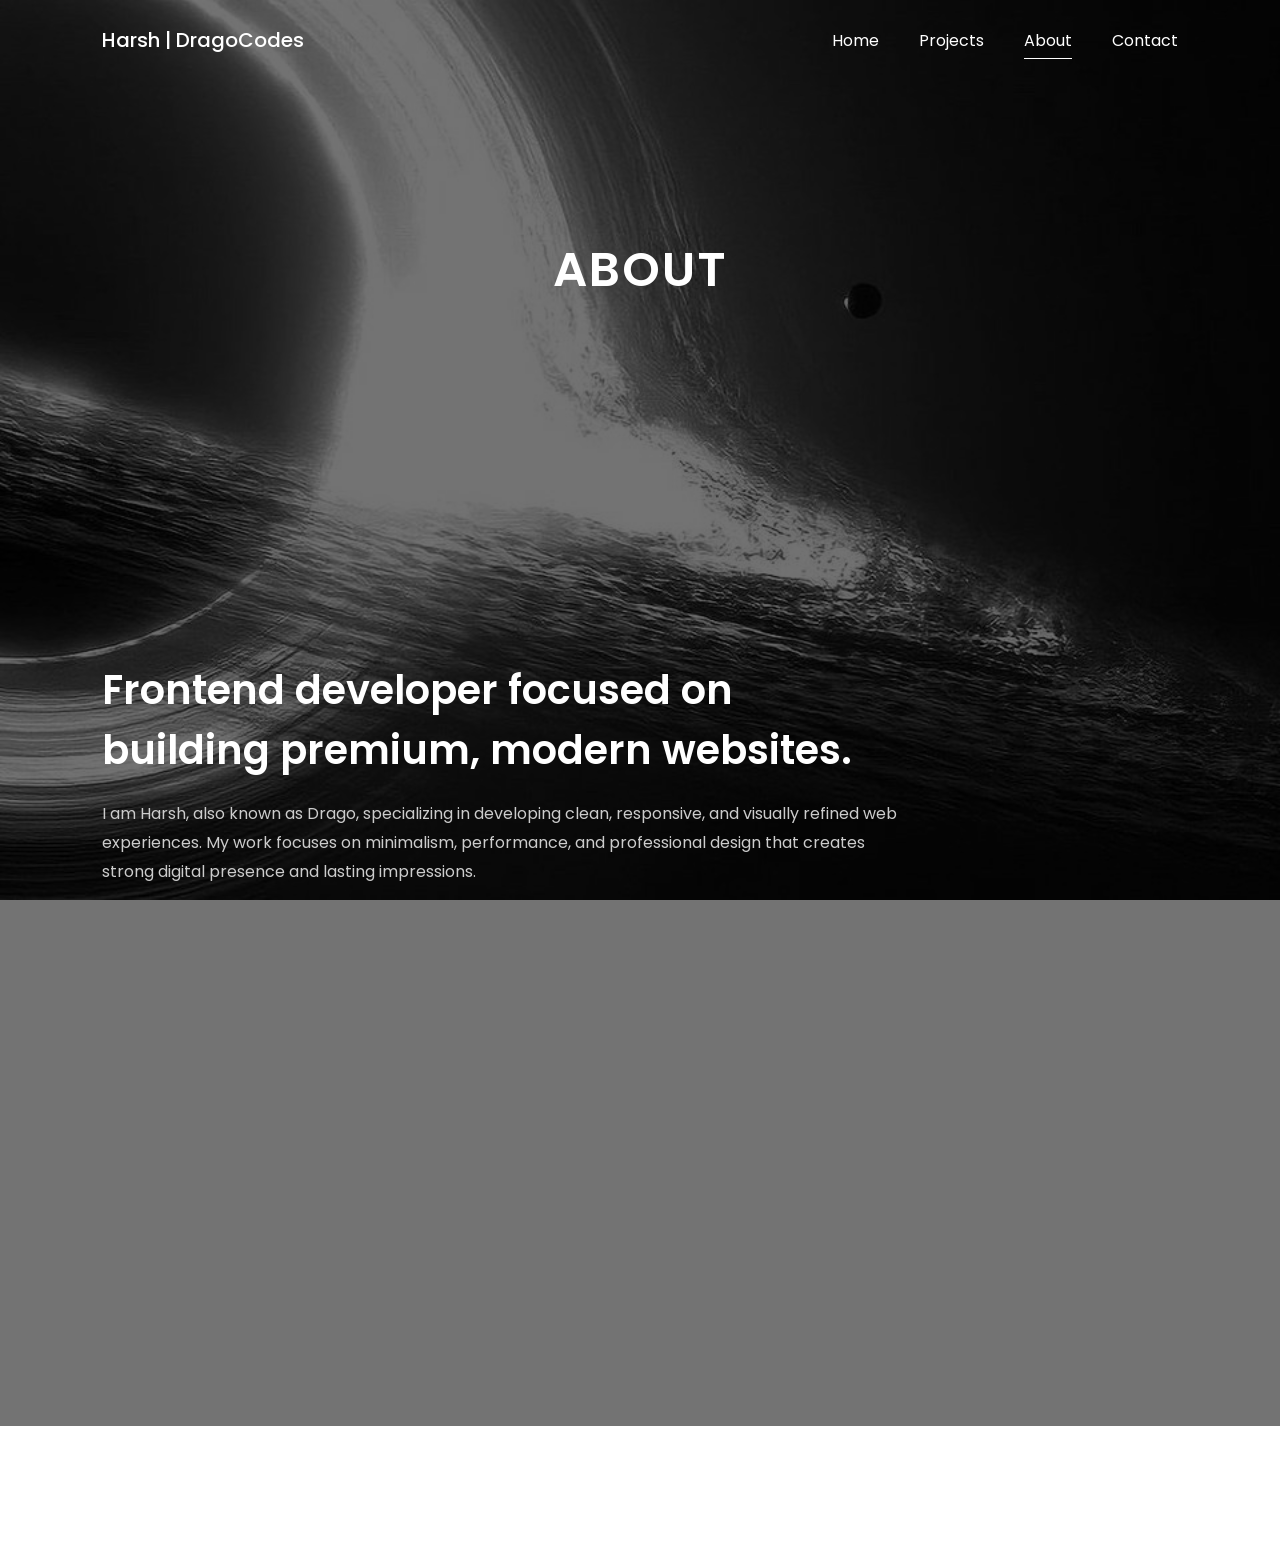
<file: about.html>
<!DOCTYPE html>
<html lang="en">

<head>

    <meta charset="UTF-8">
    <meta name="viewport" content="width=device-width, initial-scale=1.0">

    <title>About | Harsh DragoCodes</title>

    <link href="https://fonts.googleapis.com/css2?family=Poppins:wght@300;400;500;600;700&display=swap"
        rel="stylesheet">

    <link rel="stylesheet" href="https://cdnjs.cloudflare.com/ajax/libs/font-awesome/6.5.0/css/all.min.css">

    <style>
        /* ================= GLOBAL ================= */

        * {
            margin: 0;
            padding: 0;
            box-sizing: border-box;
        }

        body {

            font-family: 'Poppins', sans-serif;
            color: white;

            background-image: url("images/background.png");
            background-size: cover;
            background-position: center;
            background-attachment: fixed;

        }


        /* ================= NAVBAR ================= */

        .navbar {

            position: fixed;
            top: 0;
            width: 100%;
            z-index: 1000;

            background: transparent;

        }

        .nav-container {

            display: flex;
            justify-content: space-between;
            align-items: center;

            padding: 25px 8%;

        }

        .logo {

            font-size: 20px;
            font-weight: 500;
            color: white;
            text-decoration: none;

        }

        .nav-menu {

            display: flex;
            gap: 40px;
            list-style: none;

        }

        .nav-link {

            color: white;
            text-decoration: none;
            position: relative;
            display: inline-block;
            /* IMPORTANT FIX */

        }

        .nav-link::after {

            content: "";
            position: absolute;
            left: 0;
            bottom: -6px;

            width: 0%;
            height: 1px;
            background: white;

            transition: width 0.3s ease;

        }


        .nav-link:hover::after {
            width: 100%;
        }

        .nav-link.active::after {
            width: 100%;
        }

        /* Hamburger animation */

        .hamburger {
            display: none;
            flex-direction: column;
            gap: 5px;
            cursor: pointer;
            z-index: 2000;
        }

        .hamburger span {
            width: 25px;
            height: 2px;
            background: white;
            transition: all 0.3s ease;
        }

        /* transform into X */

        .hamburger.active span:nth-child(1) {
            transform: rotate(45deg) translate(5px, 5px);
        }

        .hamburger.active span:nth-child(2) {
            opacity: 0;
        }

        .hamburger.active span:nth-child(3) {
            transform: rotate(-45deg) translate(5px, -5px);
        }


        /* ================= HERO ================= */

        .hero {

            height: 60vh;
            display: flex;
            align-items: center;
            justify-content: center;

        }

        .hero-overlay {

            background: rgba(0, 0, 0, 0.55);
            width: 100%;
            height: 100%;

            display: flex;
            align-items: center;
            justify-content: center;

        }

        .hero-title {

            font-size: 48px;
            font-weight: 600;
            letter-spacing: 2px;

        }


        /* ================= ABOUT ================= */

        .about {

            background: rgba(0, 0, 0, 0.55);
            padding: 120px 8%;

        }


        /* intro */

        .about-intro {

            max-width: 800px;
            margin-bottom: 100px;

            opacity: 0;
            transform: translateY(30px);

            transition: all 0.6s ease;

        }

        .about-intro.visible {

            opacity: 1;
            transform: translateY(0);

        }

        .about-intro h2 {

            font-size: 40px;
            font-weight: 600;

            margin-bottom: 20px;

        }

        .about-intro p {

            color: #cccccc;
            line-height: 1.8;

        }


        /* ================= SKILLS ================= */

        .skills-section {

            opacity: 0;
            transform: translateY(30px);

            transition: all 0.6s ease;

        }

        .skills-section.visible {

            opacity: 1;
            transform: translateY(0);

        }

        .skills-title {

            font-size: 28px;
            margin-bottom: 40px;

        }


        /* skills grid */

        .skills-grid {

            display: grid;
            grid-template-columns: repeat(auto-fit, minmax(220px, 1fr));

            gap: 20px;

        }


        /* skill tile */

        .skill {

            padding: 25px;

            background: rgba(255, 255, 255, 0.03);

            border: 1px solid rgba(255, 255, 255, 0.08);

            transition:
                transform 0.3s ease,
                background 0.3s ease,
                border 0.3s ease;

            will-change: transform;

        }

        .skill:hover {

            transform: translateY(-6px);

            background: rgba(255, 255, 255, 0.06);

            border: 1px solid rgba(255, 255, 255, 0.18);

        }

        .skill i {

            font-size: 22px;
            margin-bottom: 12px;

            opacity: 0.9;

        }

        .skill-title {

            font-size: 15px;

        }


        /* ================= FOOTER ================= */

        .footer {

            padding: 40px 8%;

            background: rgba(0, 0, 0, 0.55);

            opacity: 0;
            transform: translateY(20px);

            transition: all 0.6s ease;

        }

        .footer.visible {

            opacity: 1;
            transform: translateY(0);

        }

        .footer-container {

            display: flex;
            justify-content: space-between;
            align-items: center;

        }

        .footer-right {

            display: flex;
            gap: 25px;

        }

        .footer-right a {

            color: white;
            font-size: 18px;

            opacity: 0.8;
            transition: opacity 0.3s ease;

        }

        .footer-right a:hover {

            opacity: 1;

        }


        /* ================= MOBILE ================= */

        @media(max-width:768px) {

            .nav-menu {

                position: fixed;
                right: -100%;
                top: 0;

                height: 100vh;
                width: 250px;

                background: #111;

                flex-direction: column;

                padding-top: 100px;
                padding-left: 40px;

                transition: 0.4s;

            }

            .nav-menu.active {
                right: 0;
            }

            .hamburger {
                display: flex;
            }

            .hero-title {
                font-size: 36px;
            }

            .about-intro h2 {
                font-size: 28px;
            }

        }
    </style>

</head>

<body>



    <!-- NAVBAR -->

    <nav class="navbar">

        <div class="nav-container">

            <a href="index.html" class="logo">
                Harsh | DragoCodes
            </a>

            <ul class="nav-menu">

                <li><a href="index.html" class="nav-link">Home</a></li>
                <li><a href="projects.html" class="nav-link">Projects</a></li>
                <li><a href="about.html" class="nav-link active">About</a></li>
                <li><a href="contact.html" class="nav-link">Contact</a></li>

            </ul>

            <div class="hamburger">
                <span></span>
                <span></span>
                <span></span>
            </div>

        </div>

    </nav>



    <!-- HERO -->

    <section class="hero">

        <div class="hero-overlay">

            <h1 class="hero-title">ABOUT</h1>

        </div>

    </section>



    <!-- ABOUT CONTENT -->

    <section class="about">

        <div class="about-intro reveal">

            <h2>
                Frontend developer focused on building premium, modern websites.
            </h2>

            <p>

                I am Harsh, also known as Drago, specializing in developing clean,
                responsive, and visually refined web experiences. My work focuses on
                minimalism, performance, and professional design that creates strong
                digital presence and lasting impressions.

            </p>

        </div>



        <div class="skills-section reveal">

            <div class="skills-title">
                Skills & Expertise
            </div>


            <div class="skills-grid">

                <div class="skill">
                    <i class="fab fa-html5"></i>
                    <div class="skill-title">HTML Development</div>
                </div>

                <div class="skill">
                    <i class="fab fa-css3-alt"></i>
                    <div class="skill-title">CSS & Layout Design</div>
                </div>

                <div class="skill">
                    <i class="fab fa-js"></i>
                    <div class="skill-title">JavaScript Development</div>
                </div>

                <div class="skill">
                    <i class="fas fa-mobile-alt"></i>
                    <div class="skill-title">Responsive Design</div>
                </div>

                <div class="skill">
                    <i class="fas fa-palette"></i>
                    <div class="skill-title">UI / UX Implementation</div>
                </div>

                <div class="skill">
                    <i class="fab fa-github"></i>
                    <div class="skill-title">Git & Version Control</div>
                </div>

            </div>

        </div>

    </section>



    <!-- FOOTER -->

    <footer class="footer reveal">

        <div class="footer-container">

            <div>
                Harsh | DragoCodes
            </div>

            <div class="footer-right">

                <!-- GitHub -->
                <a href="https://github.com/HarshDev0" target="_blank" rel="noopener noreferrer" aria-label="GitHub">

                    <i class="fab fa-github"></i>

                </a>


                <!-- Instagram -->
                <a href="https://instagram.com/dragocodes/" target="_blank" rel="noopener noreferrer"
                    aria-label="Instagram">

                    <i class="fab fa-instagram"></i>

                </a>


                <!-- Email -->
                <a href="mailto:dragocodes@gmail.com" aria-label="Email">

                    <i class="fas fa-envelope"></i>

                </a>

            </div>
        </div>

    </footer>



    <script>

        const hamburger = document.querySelector(".hamburger");
        const navMenu = document.querySelector(".nav-menu");

        hamburger.addEventListener("click", (e) => {

            e.stopPropagation();

            hamburger.classList.toggle("active");
            navMenu.classList.toggle("active");

        });

        /* close when clicking link */

        document.querySelectorAll(".nav-link").forEach(link => {

            link.addEventListener("click", () => {

                navMenu.classList.remove("active");
                hamburger.classList.remove("active");

            });

        });

        /* close when clicking outside */

        document.addEventListener("click", (e) => {

            if (!navMenu.contains(e.target) && !hamburger.contains(e.target)) {

                navMenu.classList.remove("active");
                hamburger.classList.remove("active");

            }

        });


        /* lightweight repeatable animation */

        const reveals = document.querySelectorAll(".reveal");

        const observer = new IntersectionObserver(entries => {

            entries.forEach(entry => {

                if (entry.isIntersecting) {

                    entry.target.classList.add("visible");

                } else {

                    entry.target.classList.remove("visible");

                }

            });

        }, { threshold: 0.15 });

        reveals.forEach(el => observer.observe(el));


    </script>


</body>

</html>
</file>
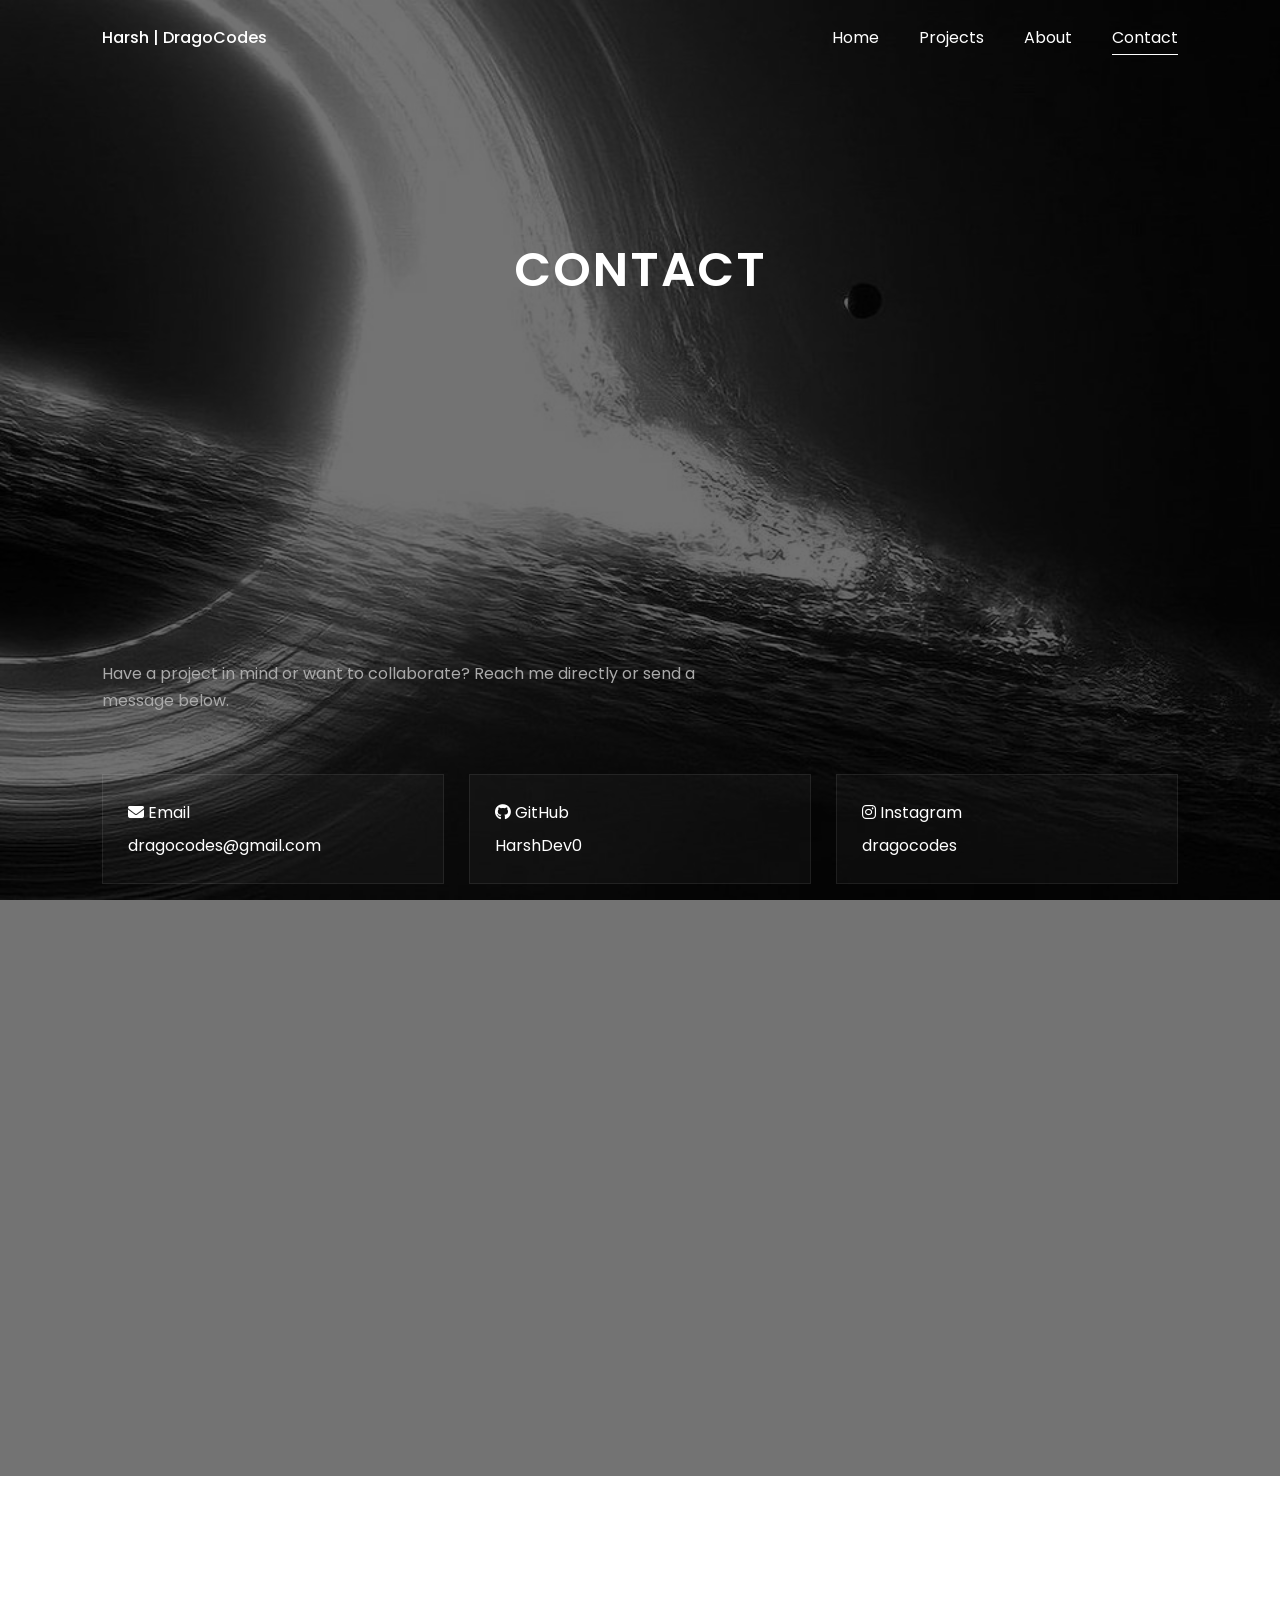
<file: contact.html>
<!DOCTYPE html>
<html lang="en">

<head>

    <meta charset="UTF-8">
    <meta name="viewport" content="width=device-width, initial-scale=1.0">

    <title>Contact | Harsh DragoCodes</title>

    <link href="https://fonts.googleapis.com/css2?family=Poppins:wght@300;400;500;600&display=swap" rel="stylesheet">

    <link rel="stylesheet" href="https://cdnjs.cloudflare.com/ajax/libs/font-awesome/6.5.0/css/all.min.css">

    <style>
        /* ================= GLOBAL ================= */

        * {
            margin: 0;
            padding: 0;
            box-sizing: border-box;
        }

        body {
            font-family: 'Poppins', sans-serif;
            color: white;

            background-image: url("images/background.png");
            background-size: cover;
            background-position: center;
            background-attachment: fixed;
        }


        /* ================= NAVBAR ================= */

        .navbar {
            position: fixed;
            top: 0;
            width: 100%;
            z-index: 1000;
        }

        .nav-container {
            display: flex;
            justify-content: space-between;
            align-items: center;
            padding: 25px 8%;
        }

        .logo {
            color: white;
            text-decoration: none;
            font-weight: 500;
        }


        /* NAV LINKS */

        .nav-menu {
            display: flex;
            gap: 40px;
            list-style: none;
        }

        .nav-link {
            color: white;
            text-decoration: none;
            position: relative;
        }

        .nav-link::after {
            content: "";
            position: absolute;
            left: 0;
            bottom: -6px;
            width: 0%;
            height: 1px;
            background: white;
            transition: 0.3s;
        }

        .nav-link:hover::after,
        .nav-link.active::after {
            width: 100%;
        }


        /* ================= HAMBURGER ================= */

        /* Hamburger animation */

        .hamburger {
            display: none;
            flex-direction: column;
            gap: 5px;
            cursor: pointer;
            z-index: 2000;
        }

        .hamburger span {
            width: 25px;
            height: 2px;
            background: white;
            transition: all 0.3s ease;
        }

        /* transform into X */

        .hamburger.active span:nth-child(1) {
            transform: rotate(45deg) translate(5px, 5px);
        }

        .hamburger.active span:nth-child(2) {
            opacity: 0;
        }

        .hamburger.active span:nth-child(3) {
            transform: rotate(-45deg) translate(5px, -5px);
        }


        /* ================= HERO ================= */

        .hero {
            height: 60vh;
            display: flex;
            align-items: center;
            justify-content: center;
        }

        .hero-overlay {
            background: rgba(0, 0, 0, 0.55);
            width: 100%;
            height: 100%;
            display: flex;
            align-items: center;
            justify-content: center;
        }

        .hero-title {

            font-size: 48px;
            font-weight: 600;
            letter-spacing: 2px;

        }


        /* ================= SECTION ================= */

        .section {
            padding: 120px 8%;
            background: rgba(0, 0, 0, 0.55);
        }


        /* ================= INTRO ================= */

        .contact-intro {

            max-width: 600px;
            margin-bottom: 60px;

            opacity: 0;
            transform: translateY(30px);
            transition: 0.6s ease;

        }

        .contact-intro.visible {
            opacity: 1;
            transform: translateY(0);
        }

        .contact-intro p {
            color: #aaa;
            line-height: 1.7;
        }


        /* ================= CONTACT TILES ================= */

        .contact-grid {
            display: grid;
            grid-template-columns: repeat(auto-fit, minmax(250px, 1fr));
            gap: 25px;
            margin-bottom: 80px;
        }

        .contact-tile {

            padding: 25px;
            background: rgba(255, 255, 255, 0.03);
            border: 1px solid rgba(255, 255, 255, 0.08);

            transition: 0.3s ease;

            opacity: 0;
            transform: translateY(30px);

        }

        .contact-tile.visible {
            opacity: 1;
            transform: translateY(0);
        }

        .contact-tile:hover {
            transform: translateY(-6px);
            background: rgba(255, 255, 255, 0.06);
            border: 1px solid rgba(255, 255, 255, 0.18);
        }

        .contact-title {
            margin-bottom: 8px;
        }

        .contact-value {
            color: #aaa;
        }

        .contact-link {
            color: white;
            text-decoration: none;
            position: relative;
        }

        .contact-link::after {
            content: "";
            position: absolute;
            left: 0;
            bottom: -4px;
            width: 0%;
            height: 1px;
            background: white;
            transition: 0.3s;
        }

        .contact-link:hover::after {
            width: 100%;
        }


        /* ================= FORM ================= */

        .contact-form {

            max-width: 600px;

            opacity: 0;
            transform: translateY(30px);
            transition: 0.6s ease;

        }

        .contact-form.visible {
            opacity: 1;
            transform: translateY(0);
        }

        .contact-form input,
        .contact-form textarea {

            width: 100%;
            padding: 14px;
            margin-bottom: 20px;

            background: rgba(255, 255, 255, 0.05);
            border: 1px solid rgba(255, 255, 255, 0.1);

            color: white;
            font-family: 'Poppins';

        }

        .contact-form textarea {
            resize: none;
        }


        /* BUTTON */

        .contact-form button {

            padding: 14px 32px;

            background: transparent;
            color: white;

            border: 1px solid rgba(255, 255, 255, 0.25);

            font-family: 'Poppins';
            cursor: pointer;

            transition: 0.3s;

        }

        .contact-form button:hover {

            background: rgba(255, 255, 255, 0.08);
            border: 1px solid rgba(255, 255, 255, 0.4);

        }


        /* SUCCESS MESSAGE */

        .success-message {

            margin-top: 20px;
            color: #aaa;

            opacity: 0;
            transform: translateY(20px);
            transition: 0.6s;

        }

        .success-message.visible {
            opacity: 1;
            transform: translateY(0);
        }


        /* ================= FOOTER ================= */

        .footer {

            padding: 40px 8%;
            background: rgba(0, 0, 0, 0.55);

            opacity: 0;
            transform: translateY(30px);

            transition: 0.8s;

        }

        .footer.visible {
            opacity: 1;
            transform: translateY(0);
        }


        /* ================= MOBILE ================= */

        @media(max-width:768px) {

            .nav-menu {

                position: fixed;
                top: 0;
                right: -100%;

                height: 100vh;
                width: 250px;

                background: #111;

                flex-direction: column;
                padding-top: 100px;
                padding-left: 40px;

                transition: 0.4s;

            }

            .nav-menu.active {
                right: 0;
            }

            .hamburger {
                display: flex;
            }

            .hero-title {
                font-size: 36px;
            }

        }
    </style>

</head>

<body>


    <!-- NAVBAR -->

    <nav class="navbar">

        <div class="nav-container">

            <a href="index.html" class="logo">
                Harsh | DragoCodes
            </a>

            <ul class="nav-menu">

                <li><a href="index.html" class="nav-link">Home</a></li>
                <li><a href="projects.html" class="nav-link">Projects</a></li>
                <li><a href="about.html" class="nav-link">About</a></li>
                <li><a href="contact.html" class="nav-link active">Contact</a></li>

            </ul>

            <div class="hamburger">
                <span></span>
                <span></span>
                <span></span>
            </div>

        </div>

    </nav>



    <!-- HERO -->

    <section class="hero">

        <div class="hero-overlay">

            <div class="hero-title">
                CONTACT
            </div>

        </div>

    </section>



    <section class="section">

        <div class="contact-intro reveal">

            <p>
                Have a project in mind or want to collaborate?
                Reach me directly or send a message below.
            </p>

        </div>


        <div class="contact-grid">


            <div class="contact-tile reveal">

                <div class="contact-title">
                    <i class="fas fa-envelope"></i> Email
                </div>

                <div class="contact-value">

                    <a href="mailto:dragocodes@gmail.com" class="contact-link">
                        dragocodes@gmail.com
                    </a>

                </div>

            </div>


            <div class="contact-tile reveal">

                <div class="contact-title">
                    <i class="fab fa-github"></i> GitHub
                </div>

                <div class="contact-value">
                    <a href="https://github.com/HarshDev0" target="_blank" rel="noopener noreferrer"
                        class="contact-link">
                        HarshDev0
                    </a>
                </div>

            </div>


            <div class="contact-tile reveal">

                <div class="contact-title">
                    <i class="fab fa-instagram"></i> Instagram
                </div>

                <div class="contact-value">
                    <a href="https://instagram.com/dragocodes/" target="_blank" rel="noopener noreferrer"
                        class="contact-link">
                        dragocodes
                    </a>
                </div>

            </div>


        </div>


        <form action="https://formspree.io/f/xnjbrrdd" method="POST" class="contact-form reveal" id="contactForm"
            novalidate>

            <input type="text" name="name" placeholder="Your Name" required>

            <input type="email" name="email" placeholder="Your Email" required>

            <textarea name="message" rows="5" placeholder="Your Message" required></textarea>

            <button type="submit">
                Send Message
            </button>

            <div class="success-message" id="successMessage">
                Message sent successfully.
            </div>

        </form>

    </section>



    <footer class="footer reveal">
        Harsh | DragoCodes
    </footer>



    <script>

        const hamburger = document.querySelector(".hamburger");
        const navMenu = document.querySelector(".nav-menu");

        hamburger.addEventListener("click", (e) => {

            e.stopPropagation();

            hamburger.classList.toggle("active");
            navMenu.classList.toggle("active");

        });

        /* close when clicking link */

        document.querySelectorAll(".nav-link").forEach(link => {

            link.addEventListener("click", () => {

                navMenu.classList.remove("active");
                hamburger.classList.remove("active");

            });

        });

        /* close when clicking outside */

        document.addEventListener("click", (e) => {

            if (!navMenu.contains(e.target) && !hamburger.contains(e.target)) {

                navMenu.classList.remove("active");
                hamburger.classList.remove("active");

            }

        });


        /* reveal animation */

        const reveals = document.querySelectorAll(".reveal");

        const observer = new IntersectionObserver(entries => {
            entries.forEach(entry => {
                if (entry.isIntersecting) {
                    entry.target.classList.add("visible");
                } else {
                    entry.target.classList.remove("visible");
                }
            });
        }, { threshold: 0.15 });

        reveals.forEach(el => observer.observe(el));


        /* AJAX FORMSPREE FIX */

        const form = document.getElementById("contactForm");
        const success = document.getElementById("successMessage");

        form.addEventListener("submit", async function (e) {

            e.preventDefault();

            const data = new FormData(form);

            const response = await fetch(form.action, {
                method: form.method,
                body: data,
                headers: {
                    'Accept': 'application/json'
                }
            });

            if (response.ok) {

                success.classList.add("visible");
                form.reset();

            } else {

                alert("Error sending message.");

            }

        });

    </script>


</body>

</html>
</file>
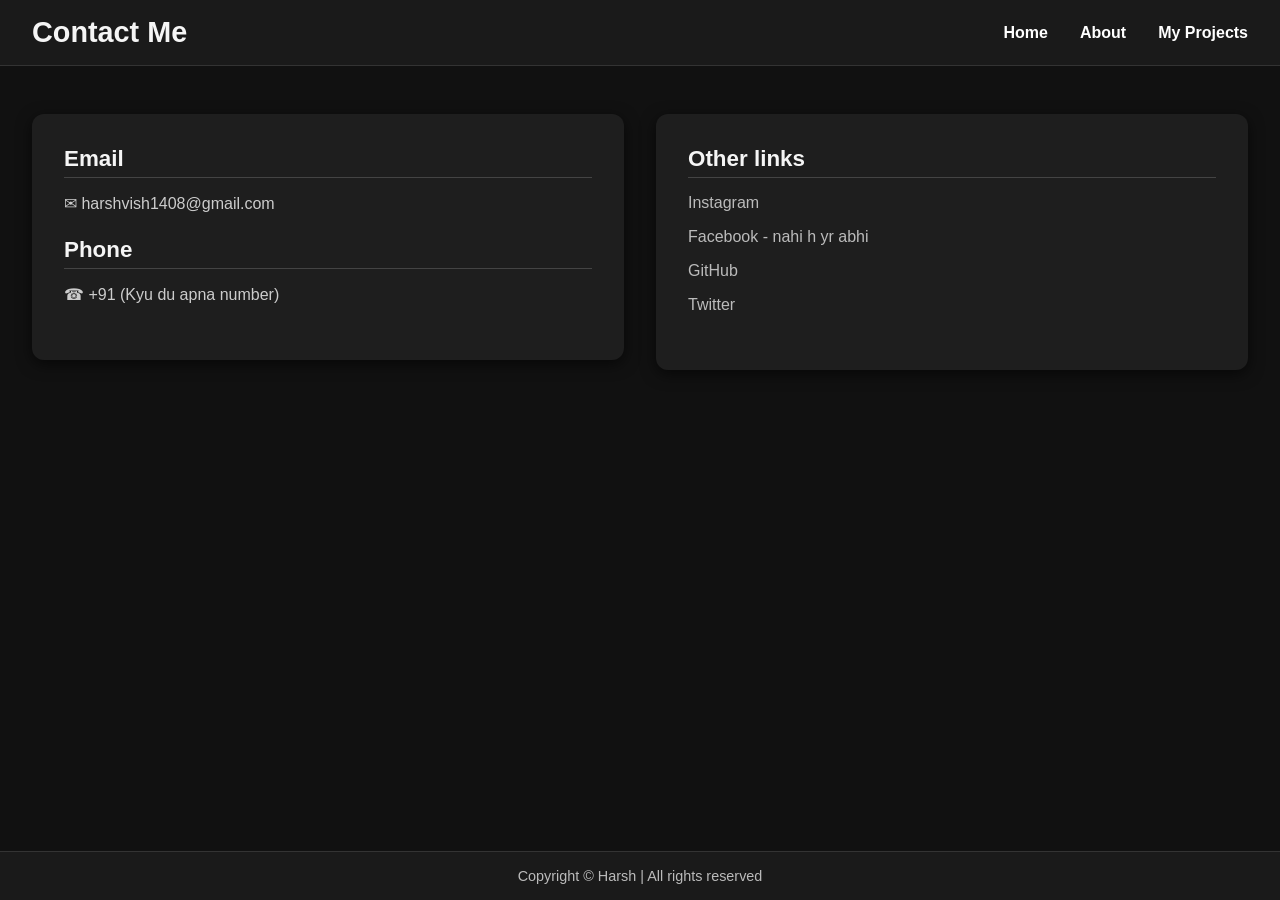
<file: contacts.html>
<!DOCTYPE html>
<html lang="en">
<head>
    <meta charset="UTF-8">
    <meta name="viewport" content="width=device-width, initial-scale=1.0">
    <title>Contact Me</title>
    <link rel="stylesheet" href="css/contacts.css">
    <link rel="shortcut icon" href="icons/contact.png" type="image/png">
</head>
<body>
    <header>
        <div>
            <h1>Contact Me</h1>
        </div>
        <div>
            <nav>
                <ul>
                    <li><a href="index.html">Home</a></li>
                    <li><a href="about.html">About</a></li>
                    <li><a href="projects.html">My Projects</a></li>
                </ul>
            </nav>
        </div>
    </header>
    <main>
        <div>
            <section>
                <h2>Email</h2>
                <p>&#9993; harshvish1408@gmail.com</p>
            </section>
            <section>
                <h2>Phone</h2>
                <p>&#9742; +91 (Kyu du apna number) </p>
            </section>
        </div>
        <div>
            <h2>Other links</h2>
            <section>
                <nav>
                    <ul>
                        <li><a href="https://www.instagram.com/harsh._03x/" target="_blank">Instagram</a></li>
                        <li><a href="#">Facebook - nahi h yr abhi</a></li>
                        <li><a href="https://github.com/HarshDev0" target="_blank">GitHub</a></li>
                        <li><a href="https://x.com/HarshDevXD" target="_blank">Twitter</a></li>
                    </ul>
                </nav>
            </section>
            

        </div>
    </main>
    <footer>
        Copyright &copy; Harsh | All rights reserved

    </footer>
</body>
</html>
</file>
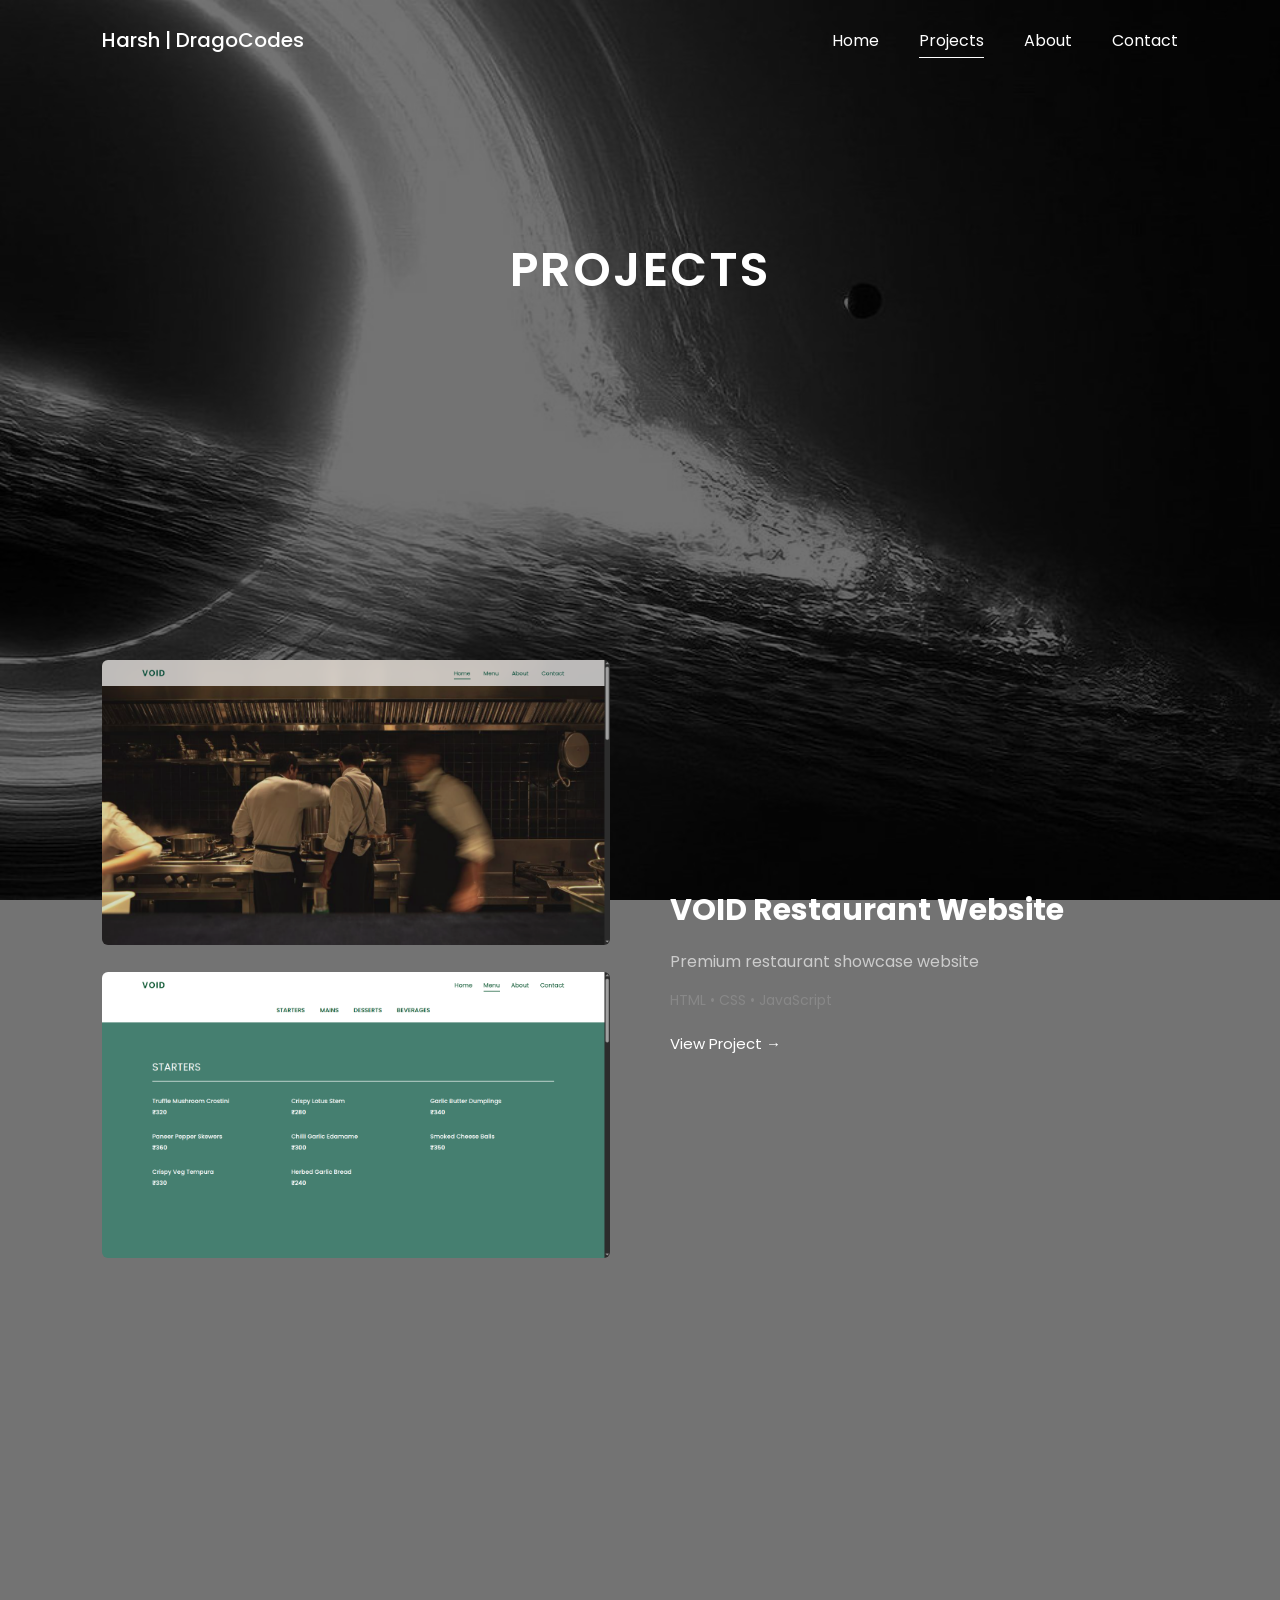
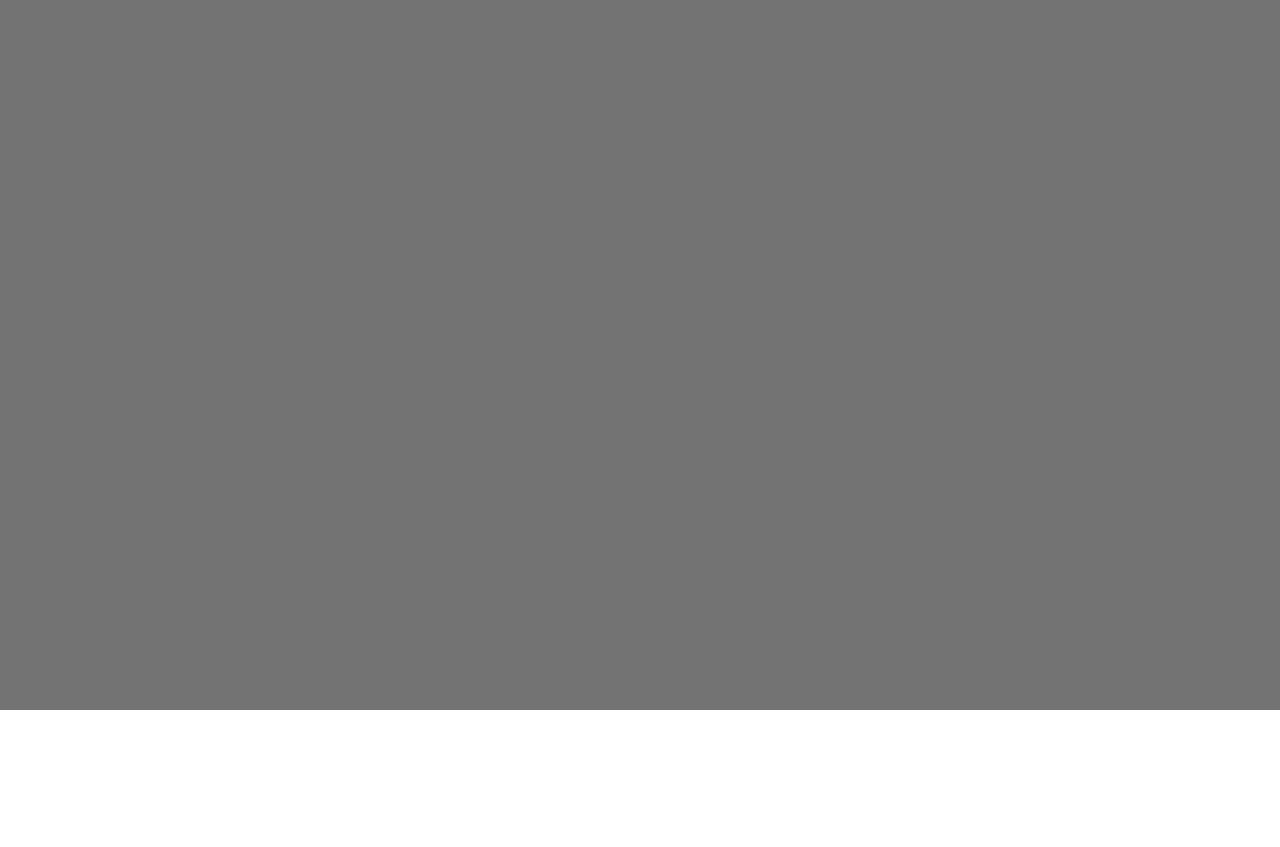
<file: projects.html>
<!DOCTYPE html>
<html lang="en">

<head>
    <meta charset="UTF-8">
    <meta name="viewport" content="width=device-width, initial-scale=1.0">

    <title>Projects | Harsh DragoCodes</title>

    <link href="https://fonts.googleapis.com/css2?family=Poppins:wght@300;400;500;600;700&display=swap"
        rel="stylesheet">

    <link rel="stylesheet" href="https://cdnjs.cloudflare.com/ajax/libs/font-awesome/6.5.0/css/all.min.css">

    <style>
        /* ================= GLOBAL ================= */

        * {
            margin: 0;
            padding: 0;
            box-sizing: border-box;
        }

        body {

            font-family: 'Poppins', sans-serif;
            color: white;

            background-image: url("images/background.png");
            background-size: cover;
            background-position: center;
            background-attachment: fixed;

        }


        /* ================= NAVBAR ================= */

        .navbar {

            position: fixed;
            top: 0;
            width: 100%;
            z-index: 1000;
            background: transparent;

        }

        .nav-container {

            display: flex;
            justify-content: space-between;
            align-items: center;
            padding: 25px 8%;

        }

        .logo {

            font-size: 20px;
            font-weight: 500;
            color: white;
            text-decoration: none;

        }

        .nav-menu {

            display: flex;
            gap: 40px;
            list-style: none;

        }

        .nav-link {

            text-decoration: none;
            color: white;
            position: relative;

        }

        .nav-link::after {

            content: "";
            position: absolute;
            left: 0;
            bottom: -6px;

            width: 0%;
            height: 1px;

            background: white;
            transition: width 0.3s ease;

        }

        .nav-link:hover::after {
            width: 100%;
        }

        .nav-link.active::after {
            width: 100%;
        }


        /* hamburger */

        /* Hamburger animation */

        .hamburger {
            display: none;
            flex-direction: column;
            gap: 5px;
            cursor: pointer;
            z-index: 2000;
        }

        .hamburger span {
            width: 25px;
            height: 2px;
            background: white;
            transition: all 0.3s ease;
        }

        /* transform into X */

        .hamburger.active span:nth-child(1) {
            transform: rotate(45deg) translate(5px, 5px);
        }

        .hamburger.active span:nth-child(2) {
            opacity: 0;
        }

        .hamburger.active span:nth-child(3) {
            transform: rotate(-45deg) translate(5px, -5px);
        }


        /* ================= HERO ================= */

        .hero {

            height: 60vh;
            display: flex;
            align-items: center;
            justify-content: center;

        }

        .hero-overlay {

            width: 100%;
            height: 100%;
            background: rgba(0, 0, 0, 0.55);

            display: flex;
            align-items: center;
            justify-content: center;

        }

        .hero-title {

            font-size: 48px;
            font-weight: 600;
            letter-spacing: 2px;

        }


        /* ================= PROJECTS ================= */

        .projects {

            padding: 120px 8%;
            background: rgba(0, 0, 0, 0.55);

        }


        /* project card */

        .project-card {

            display: flex;
            align-items: center;
            gap: 60px;

            margin-bottom: 140px;

            opacity: 0;
            transform: translateY(40px);

            transition:
                transform 0.6s ease,
                opacity 0.6s ease;

        }

        /* alternating layout */

        .project-card:nth-child(2) {
            flex-direction: row-reverse;
        }

        .project-card.visible {

            opacity: 1;
            transform: translateY(0);

        }


        /* images */

        .project-images {
            flex: 1;
        }

        .project-images img {

            width: 100%;
            border-radius: 6px;
            margin-bottom: 20px;

            transition:
                transform 0.5s ease,
                filter 0.5s ease;

        }

        /* hover zoom */

        .project-images img:hover {

            transform: scale(1.02);
            filter: brightness(1.05);

        }


        /* text */

        .project-info {
            flex: 1;
        }

        .project-info h2 {

            font-size: 30px;
            margin-bottom: 15px;

        }

        .project-info p {

            color: #cccccc;
            margin-bottom: 15px;
            line-height: 1.7;

        }

        .project-tech {

            color: #888;
            font-size: 14px;
            margin-bottom: 20px;

        }

        .project-link {

            color: white;
            text-decoration: none;
            position: relative;
            font-size: 15px;

        }

        .project-link::after {

            content: "";
            position: absolute;
            left: 0;
            bottom: -5px;

            width: 0%;
            height: 1px;
            background: white;

            transition: 0.3s;

        }

        .project-link:hover::after {
            width: 100%;
        }


        /* ================= FOOTER ================= */

        .footer {

            padding: 40px 8%;
            background: rgba(0, 0, 0, 0.55);

            opacity: 0;
            transform: translateY(30px);

            transition: 0.6s ease;

        }

        .footer.visible {

            opacity: 1;
            transform: translateY(0);

        }

        .footer-container {

            display: flex;
            justify-content: space-between;
            align-items: center;

        }

        .footer-right {

            display: flex;
            gap: 25px;

        }

        .footer-right a {

            color: white;
            font-size: 18px;
            opacity: 0.8;
            transition: 0.3s;

        }

        .footer-right a:hover {
            opacity: 1;
        }


        /* ================= MOBILE ================= */

        @media(max-width:768px) {

            .project-card {
                flex-direction: column !important;
            }

            .nav-menu {

                position: fixed;
                top: 0;
                right: -100%;

                height: 100vh;
                width: 250px;

                background: #111;

                flex-direction: column;

                padding-top: 100px;
                padding-left: 40px;

                transition: 0.4s;

            }

            .nav-menu.active {
                right: 0;
            }

            .hamburger {
                display: flex;
            }

            .hero-title {
                font-size: 36px;
            }

        }
    </style>

</head>

<body>



    <!-- NAVBAR -->

    <nav class="navbar">

        <div class="nav-container">

            <a href="index.html" class="logo">
                Harsh | DragoCodes
            </a>

            <ul class="nav-menu">

                <li><a href="index.html" class="nav-link">Home</a></li>
                <li><a href="projects.html" class="nav-link active">Projects</a></li>
                <li><a href="about.html" class="nav-link">About</a></li>
                <li><a href="contact.html" class="nav-link">Contact</a></li>

            </ul>

            <div class="hamburger">
                <span></span>
                <span></span>
                <span></span>
            </div>

        </div>
    </nav>



    <!-- HERO -->

    <section class="hero">

        <div class="hero-overlay">

            <h1 class="hero-title">
                PROJECTS
            </h1>

        </div>

    </section>



    <!-- PROJECTS -->

    <section class="projects">


        <div class="project-card reveal">

            <div class="project-images">

                <img src="images/void-restaurant.png">
                <img src="images/void-restaurant-2.png">

            </div>

            <div class="project-info">

                <h2>VOID Restaurant Website</h2>

                <p>
                    Premium restaurant showcase website
                </p>

                <div class="project-tech">
                    HTML • CSS • JavaScript
                </div>

                <a href="https://void-restaurant.netlify.app/" class="project-link" target="_blank">

                    View Project →

                </a>

            </div>

        </div>



        <div class="project-card reveal">

            <div class="project-images">

                <img src="images/void-apparel.png">
                <img src="images/void-apparel-2.png">

            </div>

            <div class="project-info">

                <h2>VOID Ecommerce Website</h2>

                <p>
                    Minimal premium ecommerce experience
                </p>

                <div class="project-tech">
                    HTML • CSS • JavaScript
                </div>

                <a href="https://void-apparel.netlify.app/" class="project-link" target="_blank">

                    View Project →

                </a>

            </div>

        </div>


    </section>



    <!-- FOOTER -->

    <footer class="footer reveal">

        <div class="footer-container">

            <div>
                Harsh | DragoCodes
            </div>

            <div class="footer-right">

                <!-- GitHub -->
                <a href="https://github.com/HarshDev0" target="_blank" rel="noopener noreferrer" aria-label="GitHub">

                    <i class="fab fa-github"></i>

                </a>


                <!-- Instagram -->
                <a href="https://instagram.com/dragocodes" target="_blank" rel="noopener noreferrer"
                    aria-label="Instagram">

                    <i class="fab fa-instagram"></i>

                </a>


                <!-- Email -->
                <a href="mailto:dragocodes@gmail.com" aria-label="Email">

                    <i class="fas fa-envelope"></i>

                </a>

            </div>

        </div>

    </footer>



    <script>

        const hamburger = document.querySelector(".hamburger");
        const navMenu = document.querySelector(".nav-menu");

        hamburger.addEventListener("click", (e) => {

            e.stopPropagation();

            hamburger.classList.toggle("active");
            navMenu.classList.toggle("active");

        });

        /* close when clicking link */

        document.querySelectorAll(".nav-link").forEach(link => {

            link.addEventListener("click", () => {

                navMenu.classList.remove("active");
                hamburger.classList.remove("active");

            });

        });

        /* close when clicking outside */

        document.addEventListener("click", (e) => {

            if (!navMenu.contains(e.target) && !hamburger.contains(e.target)) {

                navMenu.classList.remove("active");
                hamburger.classList.remove("active");

            }

        });


        /* repeatable reveal animation */

        const reveals = document.querySelectorAll(".reveal");

        const observer = new IntersectionObserver(entries => {

            entries.forEach(entry => {

                if (entry.isIntersecting) {

                    entry.target.classList.add("visible");

                } else {

                    entry.target.classList.remove("visible");

                }

            });

        }, { threshold: 0.15 });

        reveals.forEach(el => {
            observer.observe(el);
        });


        /* stagger effect */

        document.querySelectorAll(".project-card").forEach((card, index) => {

            card.style.transitionDelay = `${index * 0.15}s`;

        });

    </script>


</body>

</html>
</file>
<file: css/contacts.css>
/* Reset & Base */
* {
    margin: 0;
    padding: 0;
    box-sizing: border-box;
    font-family: 'Segoe UI', Tahoma, Geneva, Verdana, sans-serif;
}

body {
    background-color: #111;  /* Dark background */
    color: #f5f5f5;          /* Light text */
    display: flex;
    flex-direction: column;
    min-height: 100vh;
}

/* Header */
header {
    background: #1a1a1a;
    padding: 1rem 2rem;
    display: flex;
    justify-content: space-between;
    align-items: center;
    border-bottom: 1px solid #333;
    flex-wrap: wrap;
}

header h1 {
    font-size: 1.8rem;
    font-weight: bold;
    color: #f5f5f5;
}

/* Navbar */
nav ul {
    list-style: none;
    display: flex;
    gap: 2rem;
    flex-wrap: wrap;
}

header nav ul li {
    font-size: 1rem;
    font-weight: bold;
}

nav ul li a {
    text-decoration: none;
    color: #ffffff;
    transition: color 0.3s ease, border-bottom 0.3s ease;
}

nav ul li a:hover {
    color: #fff;
    border-bottom: 2px solid #fff;
    padding-bottom: 2px;
}

/* Main Layout */
main {
    flex: 1;
    display: flex;
    justify-content: space-around;
    align-items: flex-start;
    padding: 3rem 2rem;
    gap: 2rem;
    flex-wrap: wrap;
}

/* Contact Info */
main > div {
    background: #1e1e1e;
    padding: 2rem;
    border-radius: 12px;
    box-shadow: 0 4px 15px rgba(0, 0, 0, 0.6);
    min-width: 280px;
    flex: 1;
    transition: transform 0.2s ease, box-shadow 0.2s ease;
}

main > div:hover {
    transform: translateY(-4px);
    box-shadow: 0 6px 20px rgba(0, 0, 0, 0.8);
}

main h2 {
    font-size: 1.4rem;
    margin-bottom: 1rem;
    border-bottom: 1px solid #444;
    padding-bottom: 0.3rem;
}

/* Contact Sections */
section {
    margin-bottom: 1.5rem;
}

section p {
    font-size: 1rem;
    color: #ccc;
    margin-top: 0.5rem;
}

/* Social Links */
main nav ul {
    list-style: none;
    display: flex;
    flex-direction: column;
    gap: 1rem;
}

main nav ul li a {
    text-decoration: none;
    color: #bbb;
    padding: 0.5rem 0;
    transition: color 0.3s ease, transform 0.2s ease;
}

main nav ul li a:hover {
    color: #fff;
    transform: translateX(5px);
}

/* Footer */
footer {
    background: #1a1a1a;
    padding: 1rem;
    text-align: center;
    border-top: 1px solid #333;
    font-size: 0.9rem;
    color: #bbb;
}

/* ---------------- RESPONSIVE ---------------- */

/* Tablet screens */
@media (max-width: 768px) {
    header {
        flex-direction: column;
        align-items: flex-start;
        padding: 1.2rem;
    }

    nav ul {
        flex-direction: column;
        gap: 1rem;
        margin-top: 1rem;
    }

    main {
        flex-direction: column;
        align-items: stretch;
        padding: 2rem 1.5rem;
    }

    main > div {
        min-width: 100%;
    }

    main h2 {
        font-size: 1.3rem;
    }

    section p {
        font-size: 0.95rem;
    }
}

/* Small mobile screens */
@media (max-width: 500px) {
    header h1 {
        font-size: 1.4rem;
    }

    header nav ul li {
        font-size: 0.9rem;
    }

    main {
        padding: 1.5rem 1rem;
    }

    main h2 {
        font-size: 1.1rem;
    }

    section p {
        font-size: 0.9rem;
    }

    footer {
        font-size: 0.8rem;
    }
}
</file>
